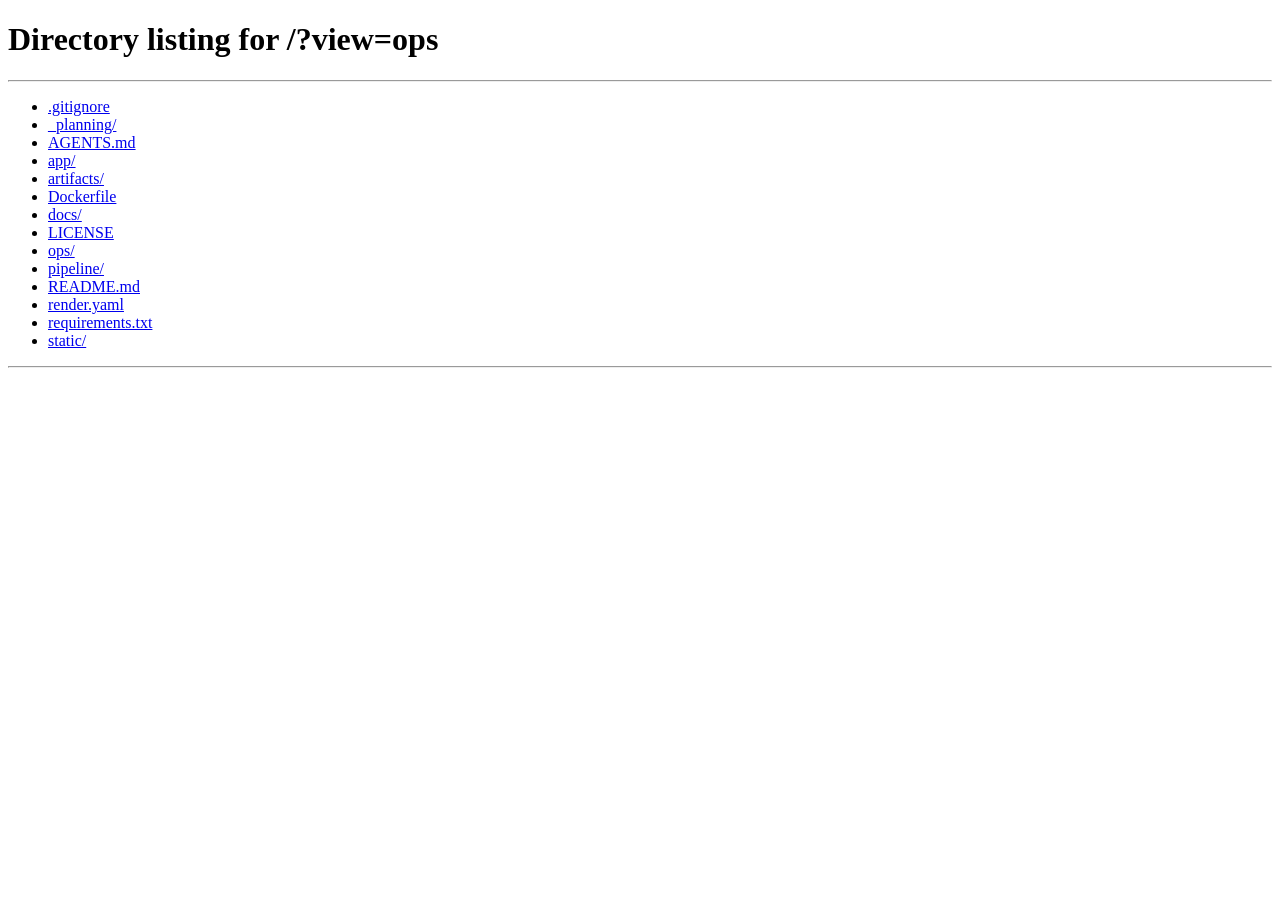
<file: static/ops.html>
<!DOCTYPE html>
<html lang="en">
  <head>
    <meta charset="utf-8" />
    <meta http-equiv="refresh" content="0;url=/?view=ops" />
    <title>Signal Desk — Ops</title>
  </head>
  <body>
    <p><a href="/?view=ops">Open Ops console</a></p>
  </body>
</html>
</file>
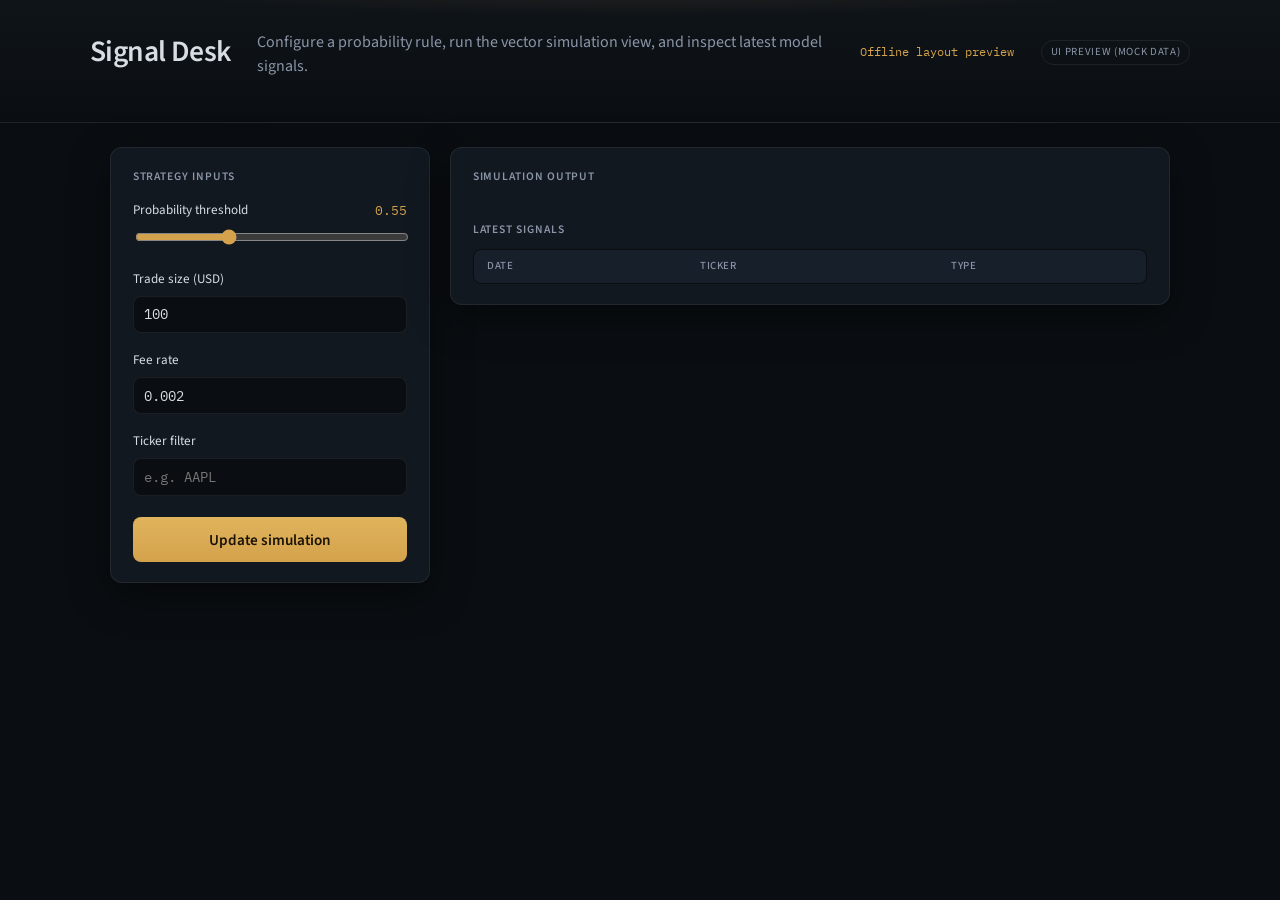
<file: static/preview.html>
<!DOCTYPE html>
<html lang="en">
  <head>
    <meta charset="utf-8" />
    <meta name="viewport" content="width=device-width, initial-scale=1" />
    <title>Signal Desk — UI preview (offline)</title>
    <link rel="preconnect" href="https://fonts.googleapis.com" />
    <link rel="preconnect" href="https://fonts.gstatic.com" crossorigin />
    <link
      href="https://fonts.googleapis.com/css2?family=IBM+Plex+Mono:wght@400;500&family=Source+Sans+3:wght@400;600&display=swap"
      rel="stylesheet"
    />
    <link rel="stylesheet" href="app.css" />
  </head>
  <body>
    <header class="hero">
      <div class="hero-inner">
        <h1>Signal Desk</h1>
        <p class="tagline">
          Configure a probability rule, run the vector simulation view, and inspect latest model signals.
        </p>
        <p class="run-meta" id="run-meta">Offline layout preview</p>
        <span class="badge-preview" id="preview-badge">UI preview (mock data)</span>
      </div>
    </header>

    <div class="layout">
      <aside class="panel controls">
        <h2>Strategy inputs</h2>
        <div class="field">
          <label>
            Probability threshold
            <span class="val" id="threshold-val">0.55</span>
          </label>
          <input id="threshold" type="range" min="0.5" max="0.65" step="0.01" value="0.55" />
        </div>
        <div class="field">
          <label for="notional">Trade size (USD)</label>
          <input id="notional" type="number" min="1" step="1" value="100" />
        </div>
        <div class="field">
          <label for="fee">Fee rate</label>
          <input id="fee" type="number" min="0" step="0.0001" value="0.002" />
        </div>
        <div class="field">
          <label for="ticker-filter">Ticker filter</label>
          <input id="ticker-filter" type="text" placeholder="e.g. AAPL" autocomplete="off" />
        </div>
        <button type="button" class="btn-primary" id="btn-run">Update simulation</button>
      </aside>

      <main class="panel results" id="results">
        <h2>Simulation output</h2>
        <div class="kpis" id="kpis"></div>
        <div class="table-wrap">
          <h2>Latest signals</h2>
          <table>
            <thead>
              <tr>
                <th>Date</th>
                <th>Ticker</th>
                <th>Type</th>
              </tr>
            </thead>
            <tbody id="signals-body"></tbody>
          </table>
        </div>
      </main>
    </div>
    <script src="app.js"></script>
  </body>
</html>
</file>
<file: static/app.css>
:root {
  --bg: #0a0e12;
  --bg-elevated: #0f1419;
  --surface: #121820;
  --surface-hover: #171f2a;
  --border: rgba(255, 255, 255, 0.07);
  --text: #d8dce3;
  --muted: #8b95a8;
  --accent: #d4a24c;
  --accent-dim: rgba(212, 162, 76, 0.15);
  --loss: #c47a7a;
  --hold: #6dcca4;
  --radius: 12px;
  --radius-sm: 8px;
  --font-ui: "Source Sans 3", "Segoe UI", sans-serif;
  --font-mono: "IBM Plex Mono", Consolas, monospace;
  --shadow: 0 12px 40px rgba(0, 0, 0, 0.45);
}

* {
  box-sizing: border-box;
}

body {
  margin: 0;
  min-height: 100vh;
  background: var(--bg);
  color: var(--text);
  font-family: var(--font-ui);
  line-height: 1.5;
}

.hero {
  padding: 1.85rem 1.5rem 2rem;
  background: radial-gradient(ellipse 80% 60% at 50% -20%, var(--accent-dim), transparent 55%),
    linear-gradient(180deg, var(--bg-elevated) 0%, var(--bg) 100%);
  border-bottom: 1px solid var(--border);
}

.hero-inner {
  max-width: 1100px;
  margin: 0 auto;
  display: flex;
  flex-wrap: wrap;
  align-items: flex-start;
  justify-content: space-between;
  gap: 1rem;
}

.hero-copy {
  flex: 1 1 280px;
}

.hero-actions {
  flex: 0 0 auto;
  display: flex;
  gap: 0.5rem;
  align-items: center;
  padding-top: 0.25rem;
}

.btn-ops {
  display: inline-block;
  padding: 0.45rem 0.9rem;
  border-radius: var(--radius-sm);
  border: 1px solid var(--border);
  background: var(--surface);
  color: var(--text);
  font-size: 0.82rem;
  font-weight: 600;
  text-decoration: none;
  transition: border-color 0.15s ease, background 0.15s ease;
}

.btn-ops:hover {
  border-color: rgba(212, 162, 76, 0.45);
  background: var(--surface-hover);
}

.hero h1 {
  font-size: 1.85rem;
  font-weight: 600;
  margin: 0 0 0.4rem;
  letter-spacing: -0.02em;
}

.hero .tagline {
  color: var(--muted);
  font-size: 1rem;
  margin: 0 0 0.75rem;
  max-width: 36rem;
}

.hero .run-meta {
  font-family: var(--font-mono);
  font-size: 0.78rem;
  color: var(--accent);
}

.badge-preview {
  display: inline-block;
  margin-top: 0.65rem;
  padding: 0.2rem 0.55rem;
  font-size: 0.68rem;
  text-transform: uppercase;
  letter-spacing: 0.06em;
  color: var(--muted);
  border: 1px solid var(--border);
  border-radius: 999px;
}

.layout {
  max-width: 1100px;
  margin: 0 auto;
  padding: 1.5rem 1.25rem 3rem;
  display: grid;
  grid-template-columns: minmax(260px, 320px) 1fr;
  gap: 1.25rem;
  align-items: start;
}

@media (max-width: 820px) {
  .layout {
    grid-template-columns: 1fr;
  }
}

.panel {
  background: var(--surface);
  border: 1px solid var(--border);
  border-radius: var(--radius);
  padding: 1.25rem 1.35rem;
  box-shadow: var(--shadow);
}

.panel h2 {
  font-size: 0.72rem;
  font-weight: 600;
  text-transform: uppercase;
  letter-spacing: 0.08em;
  color: var(--muted);
  margin: 0 0 1rem;
}

.field {
  margin-bottom: 1.1rem;
}

.field-hint {
  margin: 0.35rem 0 0;
  font-size: 0.72rem;
  color: var(--muted);
  line-height: 1.35;
}

.field label {
  display: flex;
  justify-content: space-between;
  font-size: 0.82rem;
  color: var(--text);
  margin-bottom: 0.4rem;
}

.field label span.val {
  font-family: var(--font-mono);
  color: var(--accent);
  font-size: 0.8rem;
}

input[type="range"] {
  width: 100%;
  accent-color: var(--accent);
}

input[type="number"],
input[type="text"] {
  width: 100%;
  padding: 0.55rem 0.65rem;
  border-radius: var(--radius-sm);
  border: 1px solid var(--border);
  background: var(--bg);
  color: var(--text);
  font-family: var(--font-mono);
  font-size: 0.85rem;
}

input[type="number"]:focus,
input[type="text"]:focus {
  outline: 1px solid var(--accent);
  outline-offset: 1px;
}

.btn-primary {
  width: 100%;
  margin-top: 0.25rem;
  padding: 0.7rem 1rem;
  border: none;
  border-radius: var(--radius-sm);
  background: linear-gradient(180deg, #e0b45c 0%, var(--accent) 100%);
  color: #1a1408;
  font-family: var(--font-ui);
  font-size: 0.95rem;
  font-weight: 600;
  cursor: pointer;
  transition: transform 0.12s ease, filter 0.12s ease;
}

.btn-primary:hover:not(:disabled) {
  filter: brightness(1.06);
}

.btn-primary:active:not(:disabled) {
  transform: scale(0.98);
}

.btn-primary:disabled {
  opacity: 0.55;
  cursor: wait;
}

.results.loading {
  opacity: 0.55;
  pointer-events: none;
  transition: opacity 0.2s ease;
}

.desk-pending-hint {
  margin: 0.55rem 0 0;
  font-size: 0.8rem;
  line-height: 1.35;
  color: #e85858;
}

.kpis {
  display: grid;
  grid-template-columns: repeat(2, 1fr);
  gap: 0.65rem;
  margin-bottom: 1.25rem;
}

@media (min-width: 700px) {
  .kpis {
    grid-template-columns: repeat(4, 1fr);
  }
}

.kpi {
  background: var(--bg);
  border: 1px solid var(--border);
  border-radius: var(--radius-sm);
  padding: 0.85rem 0.95rem;
  transition: border-color 0.2s ease;
}

.kpi.flash {
  border-color: rgba(212, 162, 76, 0.45);
}

.kpi label {
  display: block;
  font-size: 0.65rem;
  text-transform: uppercase;
  letter-spacing: 0.06em;
  color: var(--muted);
  margin-bottom: 0.3rem;
}

.kpi .value {
  font-family: var(--font-mono);
  font-size: 1.15rem;
  font-variant-numeric: tabular-nums;
  color: var(--text);
}

.kpi .value.kpi-cagr {
  color: var(--accent);
}

.kpi .value.kpi-pnl-pos {
  color: var(--hold);
}

.kpi .value.kpi-pnl-neg {
  color: var(--loss);
}

.run-history {
  margin-bottom: 1.15rem;
  padding: 0.75rem 0.85rem;
  background: var(--bg);
  border: 1px solid var(--border);
  border-radius: var(--radius-sm);
}

.run-history-heading {
  margin: 0 0 0.5rem;
  font-size: 0.72rem;
  font-weight: 600;
  text-transform: uppercase;
  letter-spacing: 0.08em;
  color: var(--muted);
}

.run-history-list {
  margin: 0;
  padding-left: 1.15rem;
  font-size: 0.82rem;
  line-height: 1.55;
  color: var(--text);
}

.run-history-list li {
  margin-bottom: 0.35rem;
}

.run-history-list .run-time {
  font-family: var(--font-mono);
  font-size: 0.78rem;
  color: var(--muted);
  margin-right: 0.35rem;
}

.run-history-list strong {
  color: var(--accent);
  font-weight: 600;
}

.cta-row {
  display: flex;
  flex-wrap: wrap;
  gap: 0.5rem;
  align-items: stretch;
  margin-top: 0.15rem;
}

.cta-row .btn-primary {
  flex: 1 1 8rem;
  width: auto;
}

.btn-reset {
  flex: 0 1 auto;
  padding: 0.7rem 1rem;
  border: 1px solid var(--border);
  border-radius: var(--radius-sm);
  background: var(--bg);
  color: var(--muted);
  font-family: var(--font-ui);
  font-size: 0.82rem;
  font-weight: 600;
  letter-spacing: 0.04em;
  text-transform: uppercase;
  cursor: pointer;
  transition: border-color 0.15s ease, color 0.15s ease;
}

.btn-reset:hover {
  border-color: rgba(212, 162, 76, 0.4);
  color: var(--text);
}

td.ticker {
  color: var(--accent);
}

td.signal-type {
  color: var(--muted);
  font-size: 0.82rem;
  letter-spacing: 0.04em;
  text-transform: uppercase;
}

.table-wrap h2 {
  font-size: 0.72rem;
  font-weight: 600;
  text-transform: uppercase;
  letter-spacing: 0.08em;
  color: var(--muted);
  margin: 0 0 0.65rem;
}

table {
  width: 100%;
  border-collapse: collapse;
  font-size: 0.875rem;
  background: var(--bg);
  border: 1px solid var(--border);
  border-radius: var(--radius-sm);
  overflow: hidden;
}

th,
td {
  padding: 0.55rem 0.85rem;
  text-align: left;
  border-bottom: 1px solid var(--border);
}

th {
  color: var(--muted);
  font-weight: 500;
  font-size: 0.68rem;
  text-transform: uppercase;
  letter-spacing: 0.05em;
  background: var(--surface-hover);
}

tbody tr:hover {
  background: var(--surface-hover);
}

td.ticker,
td.num {
  font-family: var(--font-mono);
  font-variant-numeric: tabular-nums;
}

.empty-row td {
  color: var(--muted);
  text-align: center;
  padding: 1.25rem;
}

footer {
  max-width: 1100px;
  margin: 0 auto;
  padding: 0 1.25rem 2rem;
  font-size: 0.85rem;
  color: var(--muted);
}

footer a {
  color: var(--accent);
}

.chrome {
  position: fixed;
  top: 14px;
  left: 16px;
  right: 16px;
  z-index: 20;
  display: flex;
  align-items: center;
  justify-content: space-between;
  pointer-events: none;
}

.draft {
  pointer-events: none;
  font-size: 0.68rem;
  font-weight: 600;
  letter-spacing: 0.12em;
  text-transform: uppercase;
  color: var(--muted);
  background: rgba(18, 24, 32, 0.85);
  border: 1px solid var(--border);
  padding: 0.45rem 0.65rem;
  border-radius: var(--radius-sm);
}

.ops-corner {
  pointer-events: auto;
  font-family: var(--font-ui);
  font-size: 0.68rem;
  font-weight: 600;
  letter-spacing: 0.12em;
  text-transform: uppercase;
  color: var(--muted);
  background: rgba(18, 24, 32, 0.85);
  border: 1px solid var(--border);
  padding: 0.45rem 0.75rem;
  border-radius: var(--radius-sm);
  cursor: pointer;
}

.ops-corner:hover {
  color: var(--accent);
  border-color: rgba(212, 162, 76, 0.35);
}

body.mode-ops .chrome .draft {
  opacity: 0.85;
}

body.mode-ops .ops-corner {
  display: none;
}

#desk-shell {
  padding-top: 2.15rem;
}

#desk-shell[hidden],
.ops-stage[hidden],
[data-panel][hidden] {
  display: none !important;
}

.ops-stage {
  position: fixed;
  inset: 0;
  z-index: 15;
  padding: 3.5rem 1.25rem 1.5rem;
  display: flex;
  justify-content: center;
  align-items: stretch;
  background: rgba(10, 14, 18, 0.92);
  backdrop-filter: blur(6px);
  overflow: auto;
}

.ops-desk {
  --hold: #6dcca4;
  --risk: #e39a94;
  --sea: #7eb8d8;
  --saffron: #e0b45c;
  --warn: #d4a24c;
  width: min(1080px, 100%);
  color: var(--text);
  background: radial-gradient(ellipse 70% 50% at 0% 0%, rgba(126, 184, 216, 0.12), transparent 55%),
    radial-gradient(ellipse 50% 40% at 100% 0%, var(--accent-dim), transparent 52%),
    linear-gradient(168deg, #141c26 0%, var(--surface) 55%, var(--bg) 100%);
  border: 1px solid var(--border);
  box-shadow: var(--shadow);
  border-radius: var(--radius);
  padding: 1.35rem 1.5rem 1.75rem;
  display: flex;
  flex-direction: column;
  min-height: min(720px, calc(100vh - 5rem));
}

.ops-head {
  display: flex;
  flex-wrap: wrap;
  align-items: center;
  gap: 0.65rem 1rem;
  margin-bottom: 1.1rem;
  padding-bottom: 0.85rem;
  border-bottom: 1px solid var(--border);
}

.ops-mark {
  font-weight: 600;
  font-size: 1.05rem;
  margin-right: auto;
  letter-spacing: -0.02em;
}

.tabs {
  display: flex;
  flex-wrap: wrap;
  gap: 0.25rem;
}

.tab {
  font-family: var(--font-ui);
  font-size: 0.72rem;
  font-weight: 600;
  letter-spacing: 0.06em;
  text-transform: uppercase;
  border: 0;
  background: transparent;
  color: var(--muted);
  padding: 0.45rem 0.55rem;
  cursor: pointer;
}

.tab.on {
  color: var(--text);
  box-shadow: inset 0 -2px 0 var(--accent);
}

.ghost {
  font-family: var(--font-ui);
  font-size: 0.72rem;
  font-weight: 600;
  letter-spacing: 0.06em;
  text-transform: uppercase;
  border: 1px solid var(--border);
  background: var(--bg);
  color: var(--text);
  padding: 0.45rem 0.75rem;
  border-radius: var(--radius-sm);
  cursor: pointer;
}

.ghost:hover {
  border-color: rgba(212, 162, 76, 0.4);
}

.ops-body {
  overflow: auto;
  min-height: 0;
  flex: 1;
}

.eyebrow {
  font-size: 0.68rem;
  font-weight: 700;
  letter-spacing: 0.12em;
  text-transform: uppercase;
  color: var(--accent);
  margin-bottom: 0.5rem;
}

.ops-body .entry-title {
  font-size: 1.35rem;
  font-weight: 600;
  margin: 0 0 0.5rem;
}

.ops-body .entry-title.ok {
  color: var(--hold);
}

.ops-body .entry-title.warn {
  color: var(--warn);
}

.ops-body .entry-title.stop {
  color: var(--risk);
}

#insp-mode.live {
  color: var(--hold);
}

#insp-mode.mock {
  color: var(--warn);
}

#insp-health.ok {
  color: var(--hold);
}

#insp-health.bad {
  color: var(--risk);
}

#insp-cagr {
  color: var(--saffron);
}

.ops-body .note {
  color: var(--muted);
  line-height: 1.5;
  margin: 0 0 1rem;
  max-width: 44rem;
  font-size: 0.9rem;
}

.ops-body .note.ops-local code {
  font-family: var(--font-mono);
  font-size: 0.78rem;
}

.kv {
  display: grid;
  grid-template-columns: repeat(2, minmax(0, 1fr));
  gap: 0.35rem 1.25rem;
  margin: 0 0 1.25rem;
}

@media (max-width: 640px) {
  .kv {
    grid-template-columns: 1fr;
  }
}

.kv div {
  display: grid;
  grid-template-columns: 7.5rem 1fr;
  gap: 0.5rem;
  padding: 0.45rem 0;
  border-bottom: 1px solid var(--border);
}

.kv dt {
  margin: 0;
  font-size: 0.65rem;
  font-weight: 600;
  letter-spacing: 0.06em;
  text-transform: uppercase;
  color: var(--muted);
}

.kv dd {
  margin: 0;
  font-size: 0.88rem;
  font-family: var(--font-mono);
  font-variant-numeric: tabular-nums;
  word-break: break-word;
}

.log-list {
  list-style: none;
  margin: 0;
  padding: 0;
}

.log-list li {
  display: grid;
  grid-template-columns: 5rem 2.5rem 1fr 3.5rem;
  gap: 0.5rem;
  padding: 0.55rem 0;
  border-bottom: 1px solid var(--border);
  font-size: 0.82rem;
  font-family: var(--font-mono);
}

.log-list li {
  color: var(--text);
}

.log-list .log-time,
.log-list .log-meth {
  color: var(--muted);
}

.log-list .log-path {
  color: var(--text);
}

.log-list .log-status-ok {
  color: var(--hold);
  font-weight: 600;
}

.log-list .log-status-err {
  color: var(--risk);
  font-weight: 600;
}

.log-list .log-status-warn {
  color: var(--muted);
  font-weight: 500;
}

.api-table .meth {
  color: var(--sea);
  font-weight: 600;
}

.try-api {
  font-family: var(--font-ui);
  font-size: 0.68rem;
  font-weight: 700;
  letter-spacing: 0.06em;
  text-transform: uppercase;
  border: 1px solid var(--border);
  background: var(--bg);
  color: var(--accent);
  padding: 0.3rem 0.55rem;
  border-radius: 4px;
  cursor: pointer;
}

.try-api:hover {
  border-color: rgba(212, 162, 76, 0.5);
  background: var(--accent-dim);
}

.sample-response {
  margin-top: 0.65rem;
  max-height: 220px;
  overflow: auto;
  color: var(--sea);
}

.log-empty {
  color: var(--muted);
  padding: 0.75rem 0;
  font-family: var(--font-ui);
}

.api-table {
  width: 100%;
  border-collapse: collapse;
  font-size: 0.85rem;
  margin-bottom: 1rem;
}

.api-table th,
.api-table td {
  text-align: left;
  padding: 0.45rem 0.55rem;
  border-bottom: 1px solid var(--border);
  vertical-align: top;
}

.api-table th {
  font-size: 0.65rem;
  letter-spacing: 0.06em;
  text-transform: uppercase;
  color: var(--muted);
}

.api-table code {
  font-family: var(--font-mono);
  font-size: 0.8rem;
}

.sample {
  margin: 0;
  padding: 0.85rem 1rem;
  background: var(--bg);
  border: 1px solid var(--border);
  border-radius: var(--radius-sm);
  color: var(--text);
  font-family: var(--font-mono);
  font-size: 0.78rem;
  line-height: 1.55;
  overflow-x: auto;
}

.ops-body .note a {
  color: var(--accent);
}

.metrics {
  display: grid;
  grid-template-columns: repeat(3, minmax(0, 1fr));
  gap: 0.65rem;
  margin-bottom: 1.25rem;
}

@media (min-width: 720px) {
  .metrics {
    grid-template-columns: repeat(6, minmax(0, 1fr));
  }
}

.metric {
  background: var(--bg);
  border: 1px solid var(--border);
  border-radius: var(--radius-sm);
  padding: 0.55rem 0.65rem;
}

.metric .m-label {
  display: block;
  font-size: 0.62rem;
  text-transform: uppercase;
  letter-spacing: 0.08em;
  color: var(--muted);
  margin-bottom: 0.2rem;
}

.metric strong {
  font-family: var(--font-mono);
  font-size: 1rem;
  font-variant-numeric: tabular-nums;
}

.metric strong.ok {
  color: var(--hold);
}

.metric strong.stop {
  color: var(--risk);
}

.chart-card {
  margin-bottom: 1.1rem;
  padding: 0.75rem 0.85rem;
  background: var(--bg);
  border: 1px solid var(--border);
  border-radius: var(--radius-sm);
}

.chart-card.chart-pro {
  background: #0a1018;
  border-color: rgba(255, 255, 255, 0.06);
  box-shadow: inset 0 1px 0 rgba(255, 255, 255, 0.04);
}

.board-grid-3 {
  display: grid;
  grid-template-columns: 1fr;
  gap: 0.75rem;
  margin-bottom: 0.75rem;
}

.board-grid-mid {
  display: grid;
  grid-template-columns: 1fr;
  gap: 0.75rem;
  margin-bottom: 0.85rem;
}

@media (min-width: 960px) {
  .board-grid-3 {
    grid-template-columns: repeat(3, minmax(0, 1fr));
  }
  .board-grid-mid {
    grid-template-columns: 1.55fr 1fr;
    align-items: stretch;
  }
}

.chart-panel svg {
  min-height: 148px;
}

.chart-audit {
  margin-bottom: 0;
}

.chart-card.chart-pro.chart-panel {
  box-shadow: inset 0 1px 0 rgba(126, 184, 216, 0.08), 0 8px 24px rgba(0, 0, 0, 0.35);
}

.chart-card h3 {
  margin: 0 0 0.5rem;
  font-size: 0.72rem;
  text-transform: uppercase;
  letter-spacing: 0.06em;
  color: var(--muted);
}

.chart-card svg {
  width: 100%;
  height: auto;
  display: block;
}

.legend {
  display: flex;
  flex-wrap: wrap;
  gap: 0.65rem 1rem;
  margin-top: 0.45rem;
  font-size: 0.72rem;
  color: var(--muted);
}

.legend .swatch {
  display: inline-block;
  width: 0.65rem;
  height: 0.65rem;
  border-radius: 2px;
  margin-right: 0.35rem;
  vertical-align: middle;
}

.audit-table .status-2xx {
  color: var(--hold);
  font-weight: 600;
}

.audit-table tr.error td {
  color: var(--risk);
}

.audit-table tr.sim td.path {
  color: var(--saffron);
}

.audit-table .num,
.audit-table .p {
  font-family: var(--font-mono);
  font-variant-numeric: tabular-nums;
}
</file>
